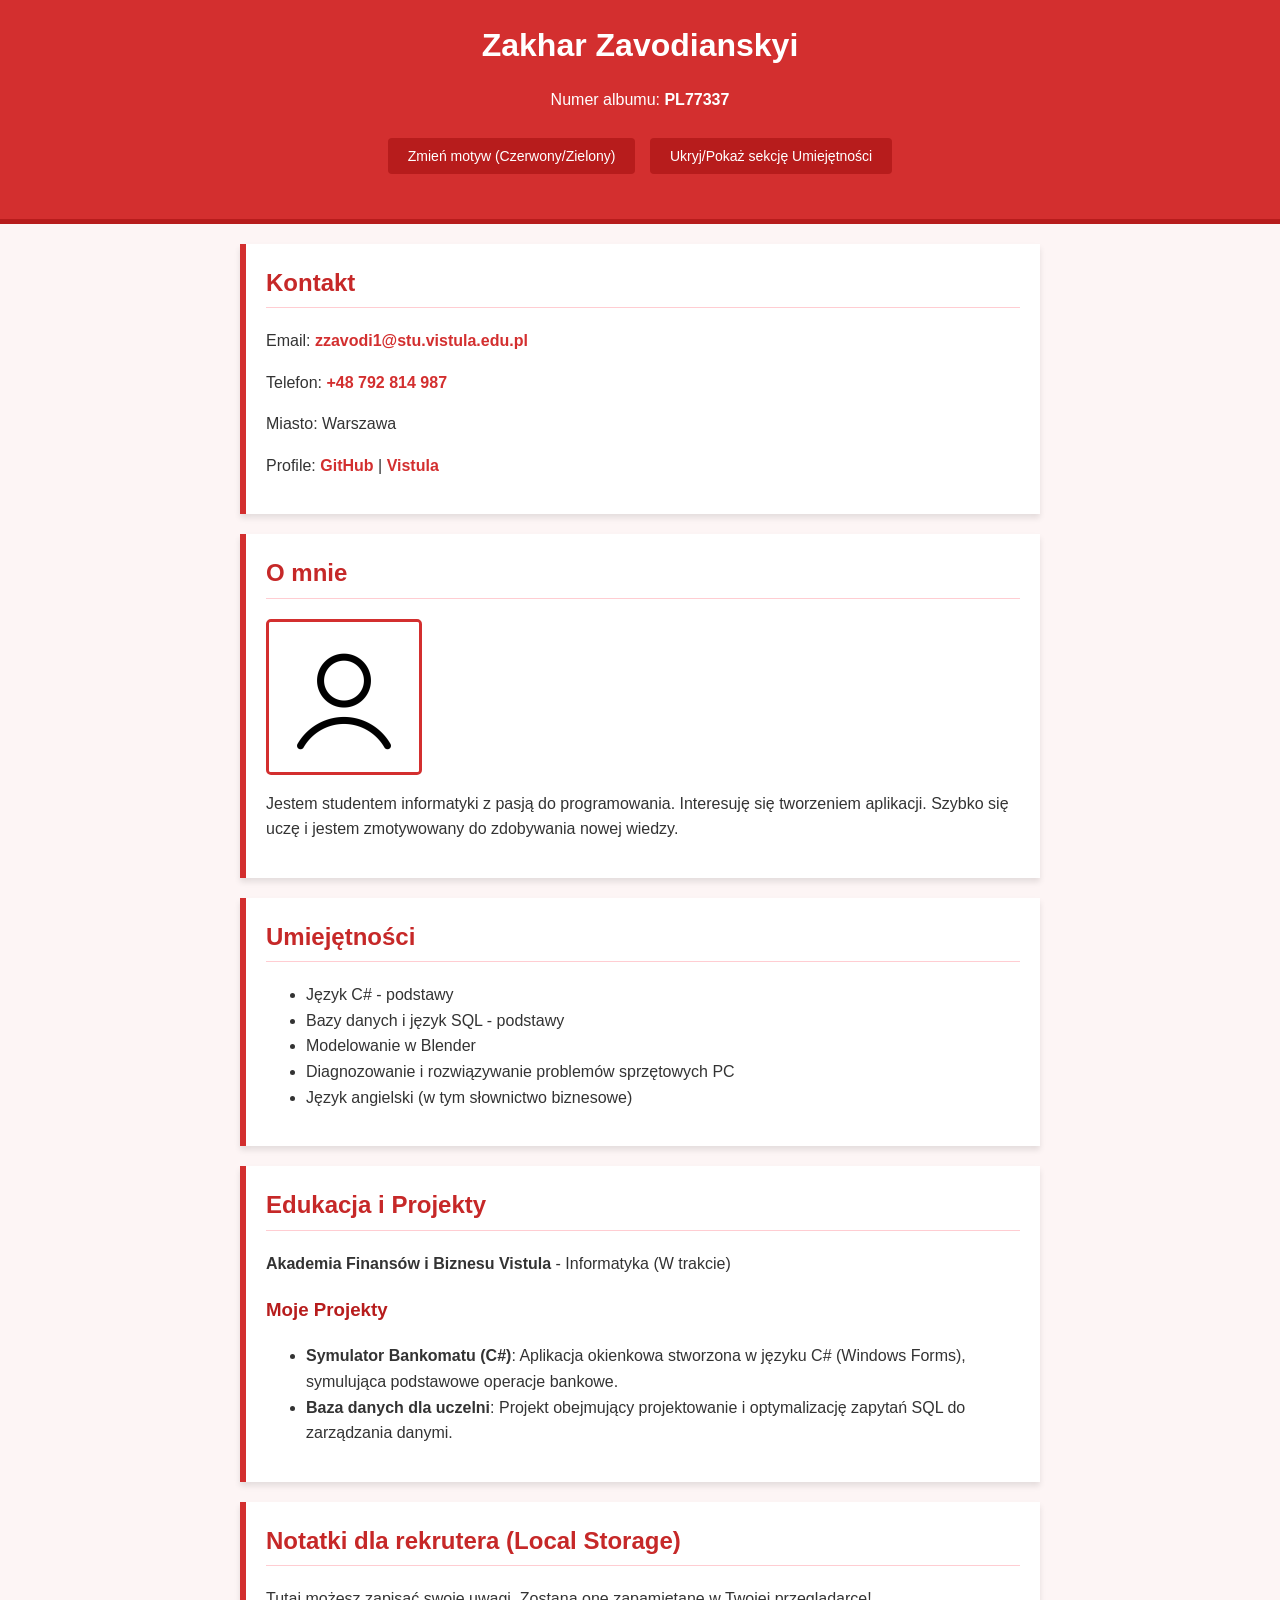
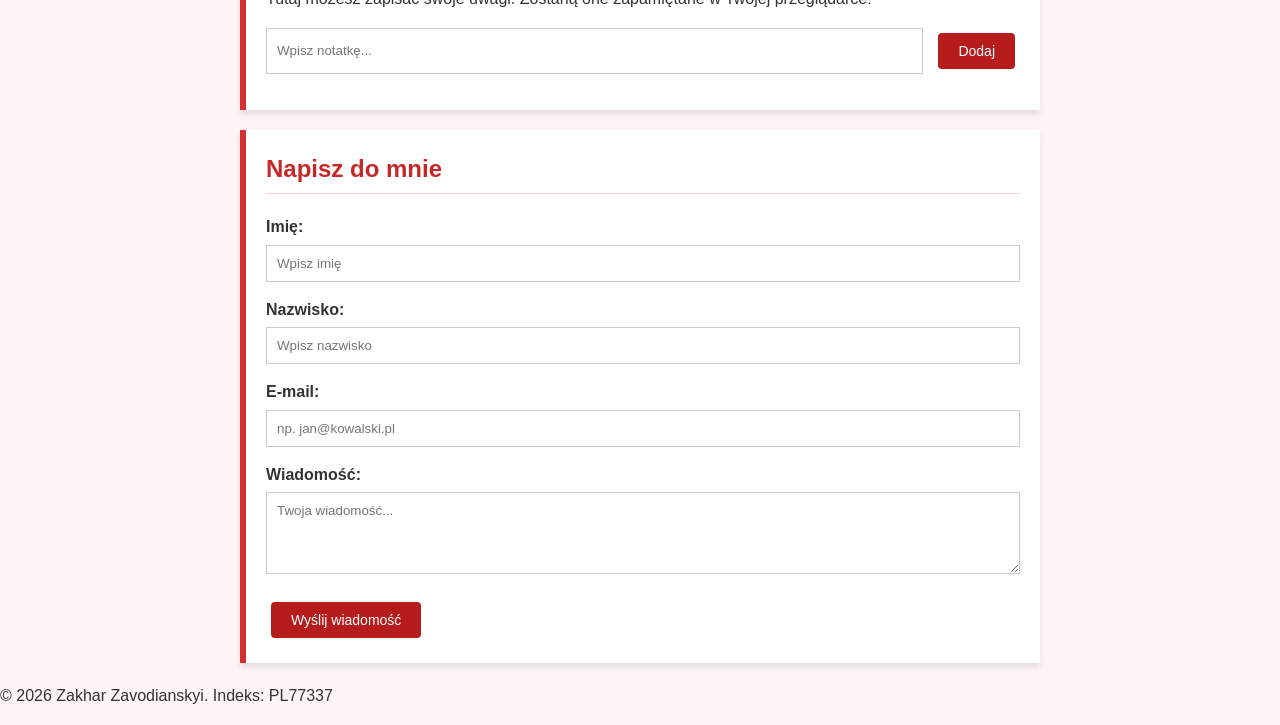
<file: index.html>
<!DOCTYPE html>
<html lang="pl">
<head>
    <meta charset="UTF-8">
    <meta name="viewport" content="width=device-width, initial-scale=1.0">
    <title>CV - Zakhar Zavodianskyi - PL77337</title>
    <link id="theme-link" rel="stylesheet" href="red.css">
</head>
<body>
    <header>
        <h1>Zakhar Zavodianskyi</h1>
        <p>Numer albumu: <strong>PL77337</strong></p>
        
        <div style="margin: 20px 0;">
            <button id="theme-btn">Zmień motyw (Czerwony/Zielony)</button>
            <button id="toggle-section-btn">Ukryj/Pokaż sekcję Umiejętności</button>
        </div>
    </header>

    <main>
        <section>
            <h2>Kontakt</h2>
            <p>Email: <a href="mailto:zzavodi1@stu.vistula.edu.pl">zzavodi1@stu.vistula.edu.pl</a></p>
            <p>Telefon: <a href="tel:+48792814987">+48 792 814 987</a></p>
            <p>Miasto: Warszawa</p>
            <p>
                Profile: 
                <a href="https://github.com/PL77337" target="_blank" rel="noopener noreferrer">GitHub</a> | 
                <a href="https://vistula.edu.pl/" target="_blank" rel="noopener noreferrer">Vistula</a>
            </p>
        </section>

        <section>
            <h2>O mnie</h2>
            <img src="zdjecie.jpg" alt="Zdjęcie profilowe - Zakhar Zavodianskyi" width="150">
            <p>Jestem studentem informatyki z pasją do programowania. Interesuję się tworzeniem aplikacji. Szybko się uczę i jestem zmotywowany do zdobywania nowej wiedzy.</p>
        </section>

        <section id="skills-section">
            <h2>Umiejętności</h2>
            <div id="skills-list">Ładowanie danych...</div>
        </section>

        <section>
            <h2>Edukacja i Projekty</h2>
            <p><strong>Akademia Finansów i Biznesu Vistula</strong> - Informatyka (W trakcie)</p>
            <h3>Moje Projekty</h3>
            <div id="projects-list">Ładowanie danych...</div>
        </section>

        <!-- ZADANIE 7: Sekcja Notatek z Local Storage -->
        <section id="notes-section">
            <h2>Notatki dla rekrutera (Local Storage)</h2>
            <p>Tutaj możesz zapisać swoje uwagi. Zostaną one zapamiętane w Twojej przeglądarce!</p>
            
            <div class="form-group" style="display: flex; gap: 10px;">
                <input type="text" id="note-input" placeholder="Wpisz notatkę..." style="flex-grow: 1;">
                <button id="add-note-btn">Dodaj</button>
            </div>
            
            <ul id="notes-list" style="list-style-type: none; padding: 0;"></ul>
        </section>

        <section id="form-section"> 
            <h2>Napisz do mnie</h2>
            <form id="contactForm" novalidate>
                <div class="form-group">
                    <label for="firstName">Imię:</label>
                    <input type="text" id="firstName" name="firstName" placeholder="Wpisz imię">
                    <div class="error-msg" id="error-firstName"></div>
                </div>

                <div class="form-group">
                    <label for="lastName">Nazwisko:</label>
                    <input type="text" id="lastName" name="lastName" placeholder="Wpisz nazwisko">
                    <div class="error-msg" id="error-lastName"></div>
                </div>

                <div class="form-group">
                    <label for="email">E-mail:</label>
                    <input type="email" id="email" name="email" placeholder="np. jan@kowalski.pl">
                    <div class="error-msg" id="error-email"></div>
                </div>

                <div class="form-group">
                    <label for="message">Wiadomość:</label>
                    <textarea id="message" name="message" rows="4" placeholder="Twoja wiadomość..."></textarea>
                    <div class="error-msg" id="error-message"></div>
                </div>

                <button type="submit" id="submitBtn">Wyślij wiadomość</button>
                <div id="success-msg" style="display: none; color: green; font-weight: bold; margin-top: 15px;">
                    Wiadomość została poprawnie zwalidowana i "wysłana"!
                </div>
            </form>
        </section>
    </main>

    <footer>
        <p>&copy; 2026 Zakhar Zavodianskyi. Indeks: PL77337</p>
    </footer>

    <script src="script.js"></script>
</body>
</html>
</file>
<file: red.css>
body {
    background-color: #fdf5f5; 
    font-family: 'Segoe UI', Tahoma, Arial, sans-serif;
    color: #333333;
    line-height: 1.6;
    margin: 0;
    padding: 0;
}

header {
    background-color: #d32f2f; 
    color: white;
    padding: 20px;
    text-align: center;
    border-bottom: 5px solid #b71c1c;
}

header h1 {
    margin: 0 0 10px 0;
}

button {
    background-color: #b71c1c;
    color: white;
    border: none;
    padding: 10px 20px;
    margin: 5px;
    cursor: pointer;
    font-size: 14px;
    border-radius: 4px; 
    transition: background 0.3s;
}

button:hover {
    background-color: #ff5252;
}

main {
    max-width: 800px;
    margin: 20px auto;
    padding: 0 15px;
}

section {
    background: white;
    margin-bottom: 20px;
    padding: 20px;
    border-left: 6px solid #d32f2f; 
    box-shadow: 0 4px 6px rgba(0,0,0,0.1); 
}

h2 {
    color: #c62828;
    border-bottom: 1px solid #ffcdd2;
    padding-bottom: 5px;
    margin-top: 0;
}

h3 {
    color: #b71c1c;
}

a {
    color: #d32f2f;
    text-decoration: none;
    font-weight: bold;
}

a:hover {
    text-decoration: underline;
}


img {
    border: 3px solid #d32f2f;
    border-radius: 5px;
    display: block;
    margin-bottom: 10px;
}
/* STYLE FORMULARZA (Zadanie 5) */
.form-group {
    margin-bottom: 15px;
}
label {
    display: block;
    font-weight: bold;
    margin-bottom: 5px;
}
input[type="text"], input[type="email"], textarea {
    width: 100%;
    padding: 10px;
    box-sizing: border-box;
    border: 1px solid #ccc;
    font-family: inherit;
}
.error-msg {
    color: red;
    font-size: 0.85em;
    margin-top: 5px;
    display: none; /* Domyślnie ukryte */
}
.input-error {
    border: 2px solid red !important;
    background-color: #ffeeee;
}
</file>
